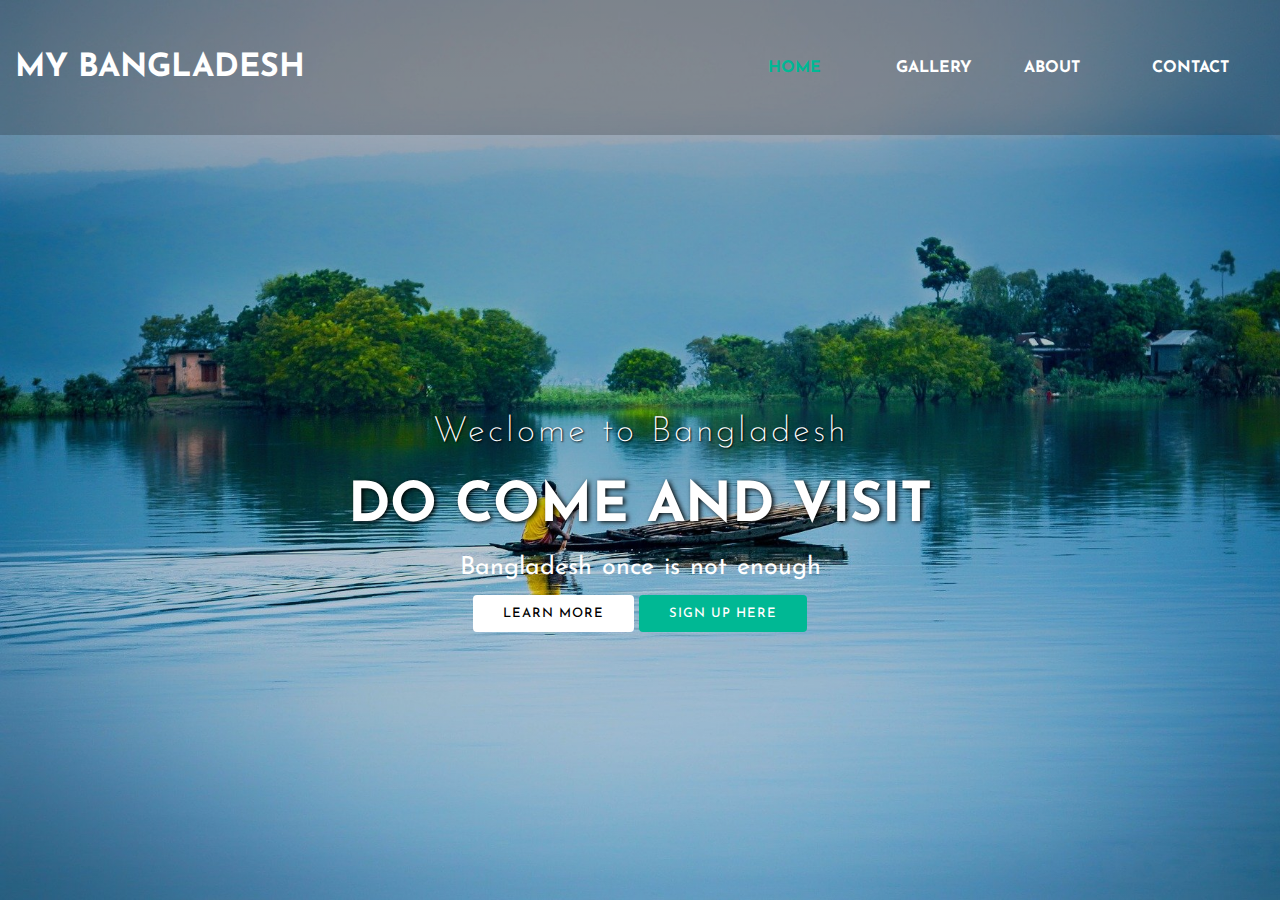
<file: Bangladesh/index.html>
<!DOCTYPE html>
<html>

<head>
    <meta charset="utf-8">
    <title>
        আমার বাংলাদেশ
    </title>
    <link rel="stylesheet" type="text/css" href="css/style.css">
    <link rel="preconnect" href="https://fonts.gstatic.com">
    <link href="https://fonts.googleapis.com/css2?family=Josefin+Sans&display=swap" rel="stylesheet">
    <link rel="stylesheet" href="https://cdnjs.cloudflare.com/ajax/libs/animate.css/4.1.1/animate.min.css" />
</head>

<body>
    <header>
        <nav>
            <div class="logo">
                <h1 class="animate__animated animate__heartBeat">My Bangladesh</h1>
            </div>
            <div class="menu">
                <a href="#">Home</a>
                <a href="#">Gallery</a>
                <a href="https://en.wikipedia.org/wiki/Bangladesh">About</a>
                <a href="#">Contact</a>
            </div>
        </nav>
        <main>
            <section>
                <h3>Weclome to Bangladesh</h3>
                <h1>Do come and visit <span class="change_content"></span></h1>

                <p>Bangladesh once is not enough</p>
                <a href="" class="btn1">Learn more</a>
                <a href="" class="btn2">Sign up here</a>
            </section>
        </main>

    </header>
</body>

</html>
</file>
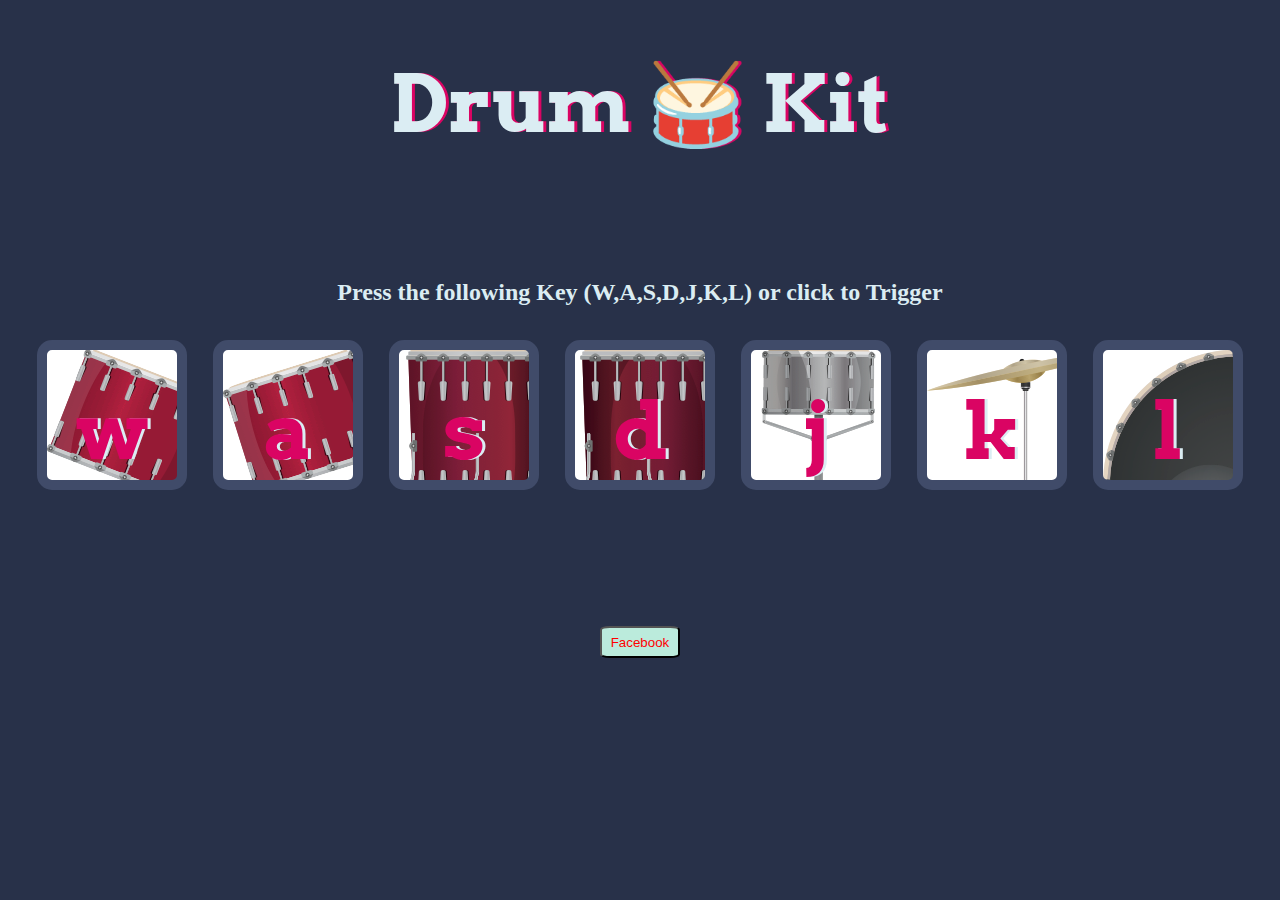
<file: Drum Kit/index.html>
<!DOCTYPE html>
<html lang="en" dir="ltr">

<head>
  <meta charset="utf-8">
  <title>Drum Kit</title>
  <link rel="stylesheet" href="styles.css">
  <link href="https://fonts.googleapis.com/css?family=Arvo" rel="stylesheet">

</head>

<body>

  <h1 id="title">Drum 🥁 Kit</h1>
  <div class="set">

  <h2>Press the following Key (W,A,S,D,J,K,L) or click to Trigger</p>
    <button class="w drum">w</button>
    <button class="a drum">a</button>
    <button class="s drum">s</button>
    <button class="d drum">d</button>
    <button class="j drum">j</button>
    <button class="k drum">k</button>
    <button class="l drum">l</button>
  </div>

  <script src="index.js"></script>
  <footer>
    <button class="fb"><a href="https://www.facebook.com/moinur.rahman.151827">Facebook</a></button>
  </footer>
</body>

</html>
</file>
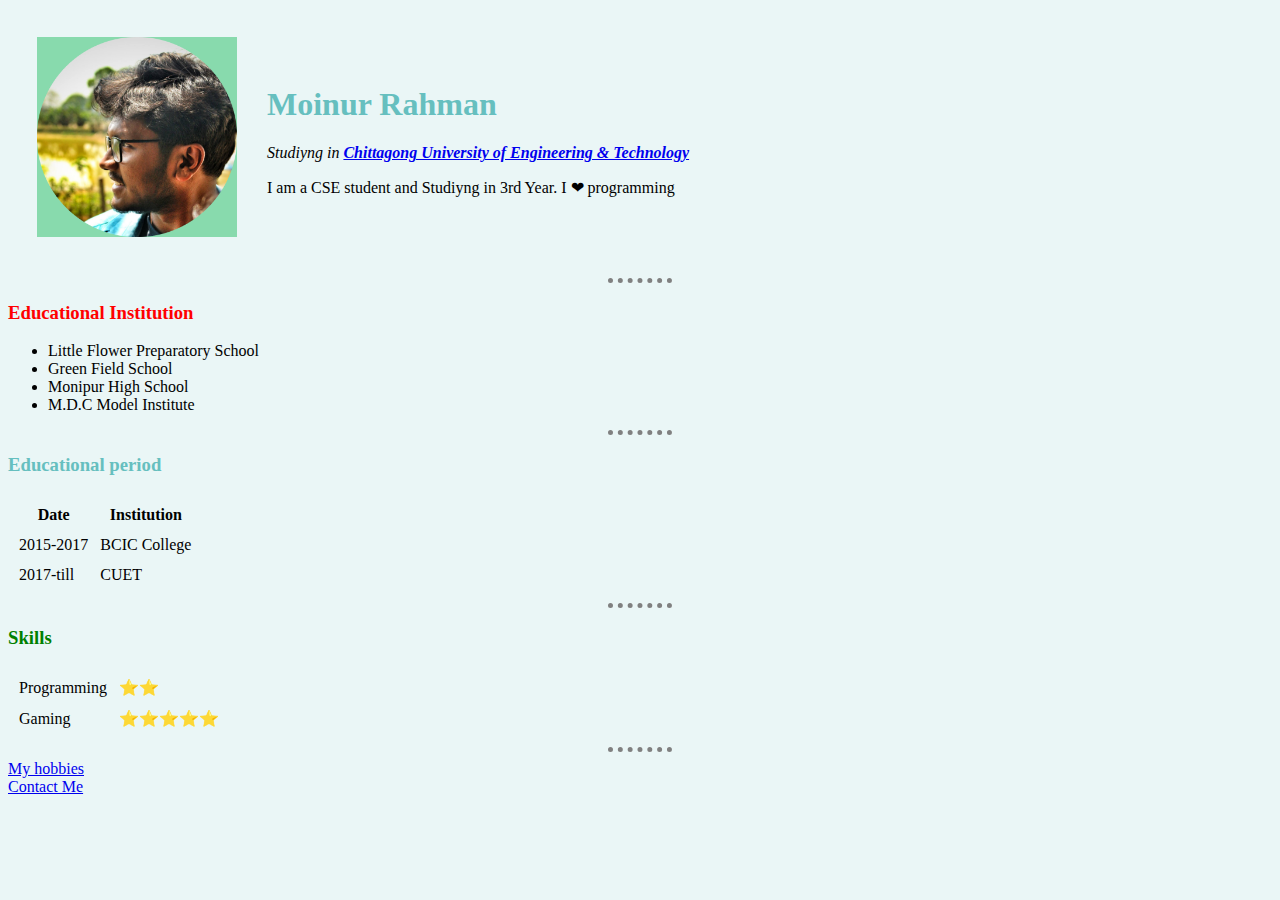
<file: HTML-personal site/index.html>
<!DOCTYPE html>
<html>

<head>
    <meta charset="utf-8">
    <title>Moin's personal site😉</title>

    <link rel="stylesheet" href="css/styles.css">
</head>

<body>
    <table cellspacing="28">
        <tr>
            <td>
                <img src="images\moin.png" alt="Moinur Profile" width="200" height="200">
            </td>
            <td>
                <h1>Moinur Rahman</h1>
                <p><em>Studiyng in <strong><a href="https://www.cuet.ac.bd/">Chittagong University of Engineering &
                                Technology</a></strong></em></p>
                <p>I am a CSE student and Studiyng in 3rd Year. I ❤ programming</p>
            </td>
        </tr>
    </table>


    <hr>

    <h3 class="Institute">Educational Institution</h3>
    <ul>
        <li>Little Flower Preparatory School</li>
        <li>Green Field School</li>
        <li>Monipur High School</li>
        <li>M.D.C Model Institute</li>
    </ul>

    <hr>
    <h3>Educational period</h3>

    <table cellspacing="10">
        <thead>
            <tr>
                <th>Date</th>
                <th>Institution</th>
            </tr>
        </thead>
        <tbody>
            <tr>
                <td>2015-2017</td>
                <td>BCIC College</td>
            </tr>
            <tr>
                <td>2017-till</td>
                <td>CUET</td>
            </tr>
        </tbody>
    </table>
    <hr>
    <h3 class="Skills">Skills</h3>
    <table cellspacing="10">
        <tr>
            <td>Programming</td>
            <td>⭐⭐</td>
        </tr>
        <tr>
            <td>Gaming</td>
            <td>⭐⭐⭐⭐⭐</td>
        </tr>
    </table>
    <hr>
    <a href="hobbies.html">My hobbies</a><br>
    <a href="contact.html">Contact Me</a>
</body>

</html>
</file>
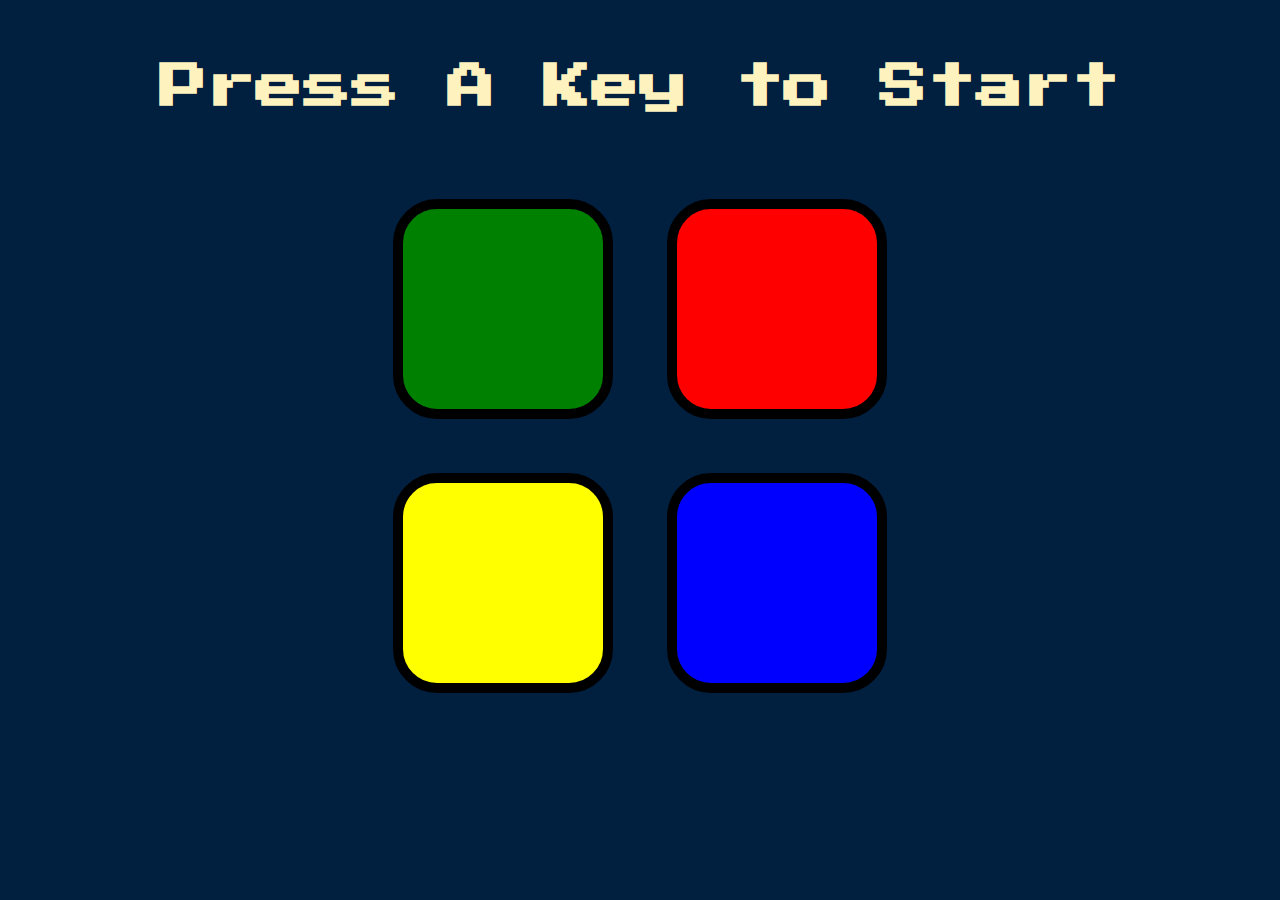
<file: Simon-Game-Challenge/index.html>
<!DOCTYPE html>
<html lang="en" dir="ltr">

<head>
  <meta charset="utf-8">
  <title>Simon</title>
  <link rel="stylesheet" href="styles.css">
  <link href="https://fonts.googleapis.com/css?family=Press+Start+2P" rel="stylesheet">
</head>

<body>
  <h1 id="level-title">Press A Key to Start</h1>
  <div class="container">
    <div class="row">

      <div type="button" id="green" class="btn green">

      </div>

      <div type="button" id="red" class="btn red">

      </div>
    </div>

    <div class="row">

      <div type="button" id="yellow" class="btn yellow">

      </div>
      <div type="button" id="blue" class="btn blue">

      </div>

    </div>

  </div>

  <script src="https://ajax.googleapis.com/ajax/libs/jquery/3.5.1/jquery.min.js"></script>

  <script src="game.js"></script>

</body>

</html>
</file>
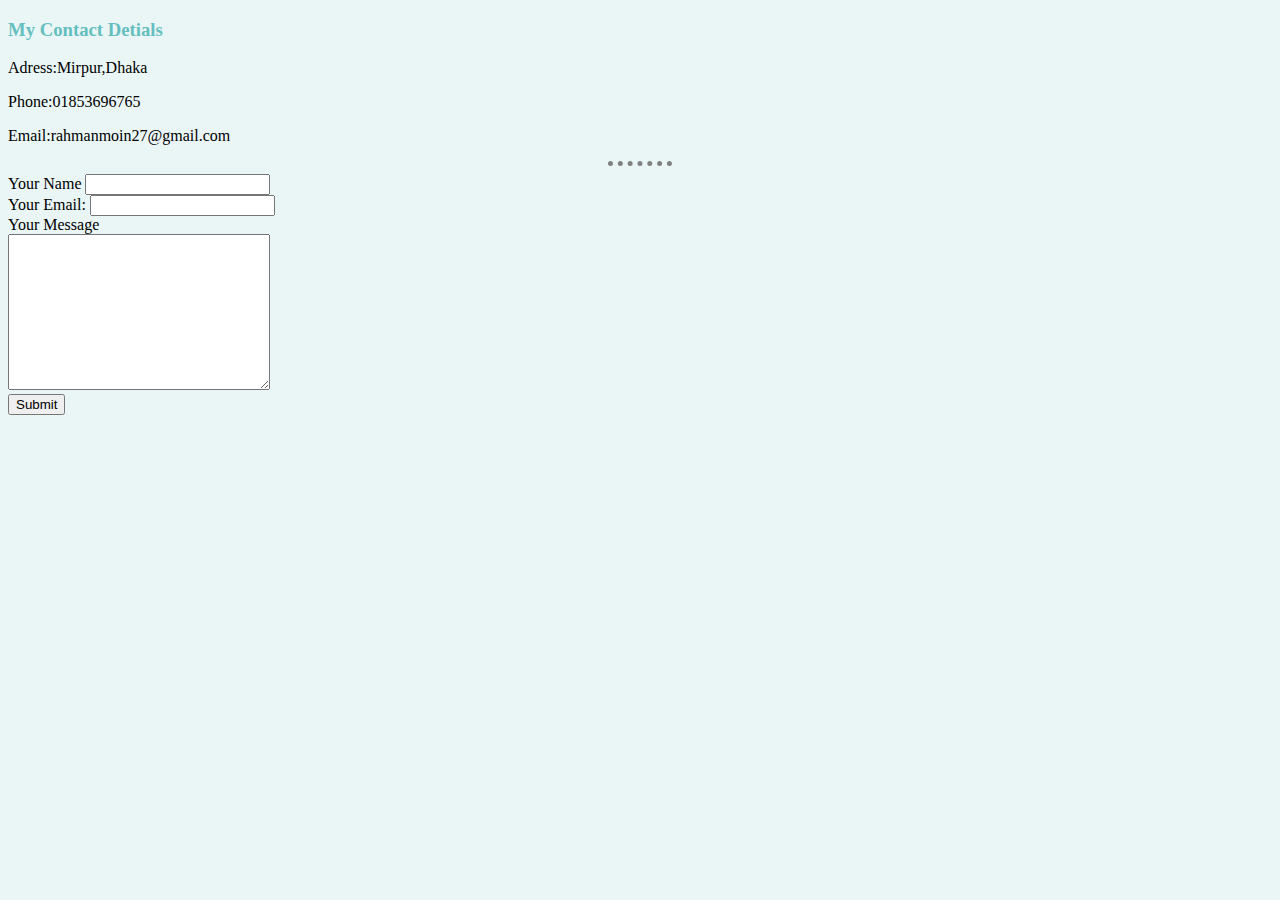
<file: HTML-personal site/contact.html>
<!DOCTYPE html>
<html>
    <head>
        <meta charset="uthf-8">
        <title>Contact Info</title>
        <link rel="stylesheet" href="css/styles.css">
    </head>
    <body>
        <h3>My Contact Detials</h3>
        <p>Adress:Mirpur,Dhaka</p>
        <p>Phone:01853696765</p>
        <p>Email:rahmanmoin27@gmail.com</p>
        <hr>
      <form action="mailto:rahmanmoin26@gmail.com" method="POST" enctype="text/plain">
          <label for="">Your Name</label>
          <input type="text" name="yourname" id=""><br>
          <label>Your Email:</label>
          <input type="email" name="youremail" id=""><br>
          <label for="">Your Message</label><br>
          <textarea name="yourmessage" id="" cols="30" rows="10"></textarea><br>
          <input type="submit" value="Submit">
      </form>
    </body>
</html>
</file>
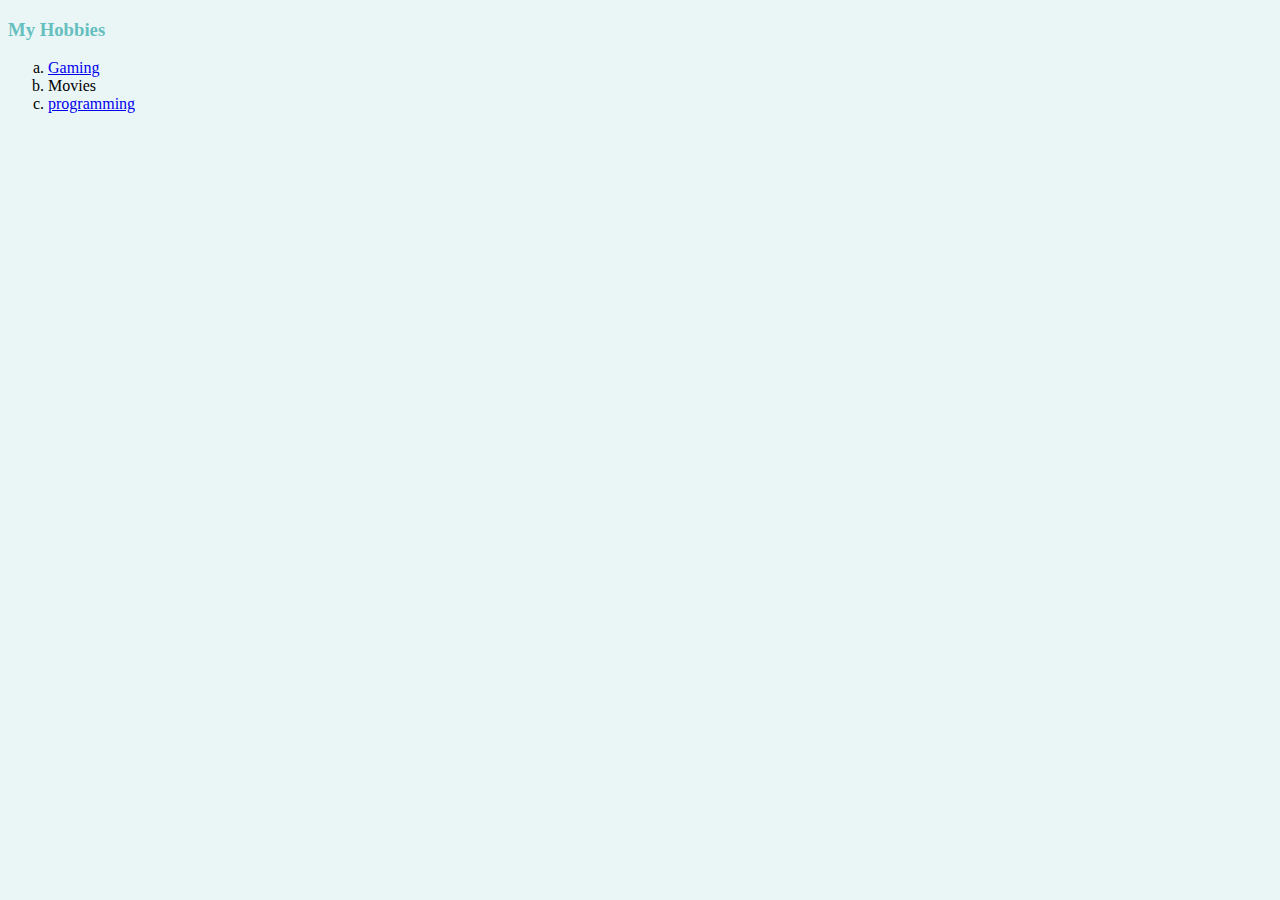
<file: HTML-personal site/hobbies.html>
<!DOCTYPE html>
<html>

<head>
    <meta charset="utf-8">
    <title>My Hobbies</title>
    <link rel="stylesheet" href="css/styles.css">
</head>
<body>
    <h3>My Hobbies</h3>
    <ol type="a">
        <li><a href="https://www.callofduty.com/mobile">Gaming</a></li>
        <li>Movies</li>
        <li><a href="https://codeforces.com/">programming</a></li>
    </ol>
</body>
</html>
</file>
<file: Bangladesh/css/style.css>
*{
    margin: 0;
    padding: 0; 
   box-sizing: border-box;  
   font-family: 'Josefin Sans', sans-serif;;
}
header{
    width: 100%;
    height: 100vh;
    background-image: linear-gradient(rgba(0,0,0,0.3),rgba(0,0,0,0.1)),url('../images/village.jpg');
    background-repeat: no-repeat;
    background-size:cover;
}
nav{
    width: 100%;
    height: 15vh;
    background: rgba(0,0,0,0.2);
    color: white;
    display: flex;
    justify-content: space-between;
    align-items: center;
    text-transform: uppercase;
   
}
.logo{
    width: 25%;
    text-align: center ;
}
.menu{
    width: 40%;
    display: flex;
    justify-content: space-around;
}

.menu a{
    width: 25%;
    text-decoration: none;
    color: white;
    font-weight: bold;
}
.menu a:first-child{
    color: #00b894;
}

main{
  width: 100%;
  height: 85vh;
  display: flex;
  justify-content: center;
  align-items: center;
  text-align: center;
}
section{
  color: #fff;
}

section h3{
    font-size: 35px;
    font-weight: 200;
    letter-spacing: 3px;
    text-shadow: 1px 1px 2px black;
}
section h1{
    margin: 30px 0 20px;
    font-size: 55px;
    font-weight: 700;
    text-shadow: 2px 1px 5px black;
    text-transform: uppercase;
}
.animate__animated.animate__heartBeat {
    animation-iteration-count: infinite;
    animation-duration: 2s;  
}
.change_content::after{
    content: '';
    animation: changetext 10s infinite linear;
    color: #00b894;
}
@keyframes changetext{
    0%{content: "Dhaka";}
    20%{content: "Barisal";}
    40%{content: "Chittagong";}
    60%{content: "Khulna";}
    80%{content: "Rangpur";}
    100%{content: "Shyllet";}
}
section p{
    font-size: 25px;
    word-spacing: 2px;
    margin-bottom: 25px;
    text-emphasis: 1px 1px 1px black;
}
section a{
     padding: 12px 30px;
     border-radius: 4px;
     outline: none;
     text-transform: uppercase;
     font-size: 13px;
     font-weight: 500;
     text-decoration: none;
     letter-spacing: 1px;
     transition: all 0.5s ease;
}
section .btn1{
    background:#fff;
    color: black;
}
.btn1:hover{
    background: #00b894;
    color: white;
}
section .btn2{
    background: #00b894;
    color: white;
}
.btn2:hover{
    background:#fff;
    color: black;
}
</file>
<file: Drum Kit/styles.css>
body {
  text-align: center;
  background-color: #283149;
}

h1 {
  font-size: 5rem;
  color: #DBEDF3;
  font-family: "Arvo", cursive;
  text-shadow: 3px 0 #DA0463;

}

footer {
  color: #DBEDF3;
  font-family: sans-serif;
}

.w {
  background-image: url('images/tom1.png');
}

.a {
  background-image: url('images/tom2.png');
}

.s {
  background-image: url('images/tom3.png');
}

.d {
  background-image: url('images/tom4.png');
}

.j {
  background-image: url('images/snare.png');
}

.k {
  background-image: url('images/crash.png');
}

.l {

  background-image: url('images/kick.png');
}

.set {
  margin: 10% auto;
}

.set h2{
  color: #DBEDF3;
}

.game-over {
  background-color: red;
  opacity: 0.8;
}

.pressed {
  box-shadow: 0 3px 4px 0 #DBEDF3;
  opacity: 0.5;
}

.red {
  color: red;
}

.drum {
  outline: none;
  border: 10px solid #404B69;
  font-size: 5rem;
  font-family: 'Arvo', cursive;
  line-height: 2;
  font-weight: 900;
  color: #DA0463;
  text-shadow: 3px 0 #DBEDF3;
  border-radius: 15px;
  display: inline-block;
  width: 150px;
  height: 150px;
  text-align: center;
  margin: 10px;
  background-color: white;
}
.fb{
  height: 2rem;
  width: 5rem;
  background-color: rgb(187, 235, 220);
  border-radius:12%;
  
}
.fb a{
  text-decoration: none;
  color: red;
}
</file>
<file: HTML-personal site/css/styles.css>
body {
  background-color: #eaf6f6;
}
img{
    background-color: rgb(136, 218, 173);
}
img:hover{
background-color: gold;
}
h1 {
  color: #66bfbf;
}
h3 {
  color: #66bfbf;
}
hr {
  border-color: grey;
  border-style: dotted none none;
  border-width: 5px;
  width: 5%;
}
.Institute {
color: red;
}
.Skills{
    color: green;
}
</file>
<file: Simon-Game-Challenge/styles.css>
body {
  text-align: center;
  background-color: #011F3F;
}

#level-title {
  font-family: 'Press Start 2P', cursive;
  font-size: 3rem;
  margin:  5%;
  color: #FEF2BF;
}

.container {
  clear: initial;
  display: block;
  width: 50%;
  margin: auto;

}

.btn {
  margin: 25px;
  display: inline-block;
  height: 200px;
  width: 200px;
  border: 10px solid black;
  border-radius: 20%;
}

.game-over {
  background-color: red;
  opacity: 0.8;
}

.red {
  background-color: red;
}

.green {
  background-color: green;
}

.blue {
  background-color: blue;
}

.yellow {
  background-color: yellow;
}

.pressed {
  box-shadow: 0 0 20px white;
  background-color: grey;
}
</file>
